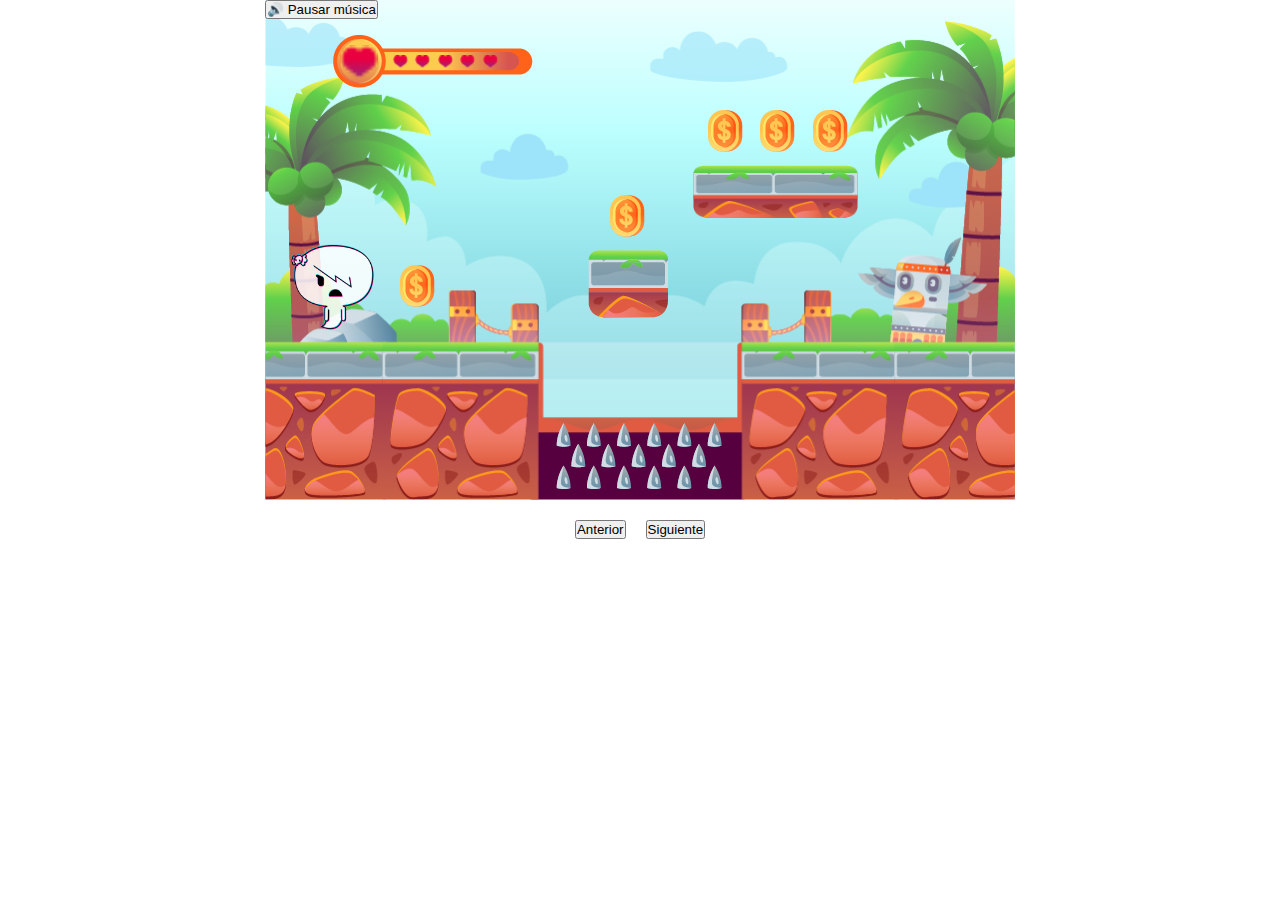
<file: 3_poster_individual/index.html>
<!DOCTYPE html>
<html lang="en">

<head>
    <meta charset="UTF-8">
    <meta name="viewport" content="width=device-width, initial-scale=1.0">
    <title>Document</title>
    <link rel="stylesheet" href="./estilos.css">
</head>

<body>
    <div class="comic">
        <div class="escena-1">
            <div class="pantalla">
                <img class="fondo" src="./imagenes/material nuevo/Fondo.png" alt="">
                <img class="coin monedas1" src="./imagenes/material nuevo/moneda.png" alt="">
                <img class=" coin monedas2" src="./imagenes/material nuevo/moneda 2.png" alt="">
                <img class="coin monedas3" src="./imagenes/material nuevo/moneda3.png" alt="">
                <img class="coin monedas4" src="./imagenes/material nuevo/moneda 4.png" alt="">
                <img class="coin monedas5" src="./imagenes/material nuevo/moneda 5.png" alt="">
                <img class="pinchos" src="./imagenes/material nuevo/Pinchos.png" alt="">
                <img class="barra" src="./imagenes/material nuevo/Barra..png" alt="">
                <img class="bloque-pequeño" src="./imagenes/material nuevo/Bloque pequeño2.png" alt="">
                <img class="bloque-grande" src="./imagenes/material nuevo/bloque grande.png" alt="">
                <img class="corazon-grande" src="./imagenes/material nuevo/Corazon Grande.png" alt="">
                <img class="corazon-pequeño" src="./imagenes/material nuevo/Corazon Pequeño..png" alt="">
                <img class="corazon-pequeño2" src="./imagenes/material nuevo/Corazon Pequeño..png" alt="">
                <img class="corazon-pequeño3" src="./imagenes/material nuevo/Corazon Pequeño..png" alt="">
                <img class="corazon-pequeño4" src="./imagenes/material nuevo/Corazon Pequeño..png" alt="">
                <img class="corazon-pequeño5" src="./imagenes/material nuevo/Corazon Pequeño..png" alt="">
                <img class="personaje" src="./imagenes/material nuevo/Carrie_Krueger.svg.png" alt="">
                <audio id="audioFondo" >
                    <source src="./retro-game-arcade-236133.mp3" type="audio/mp3">
                    Your browser does not support the audio tag.
                </audio>
                <button id="boton-Audio">🔊 Pausar música</button>
        
        
                <audio id="audiomoneda">
        
                    <source src="./momolone9.mp3" type="audio/mp3">
                    Your browser does not support the audio tag.
                </audio>
                
          <audio id="sonidopersonaje">
        
                    <source src="./01-power-up-mario.mp3" type="audio/mp3">
                    Your browser does not support the audio tag.
                </audio>
                
        
        
        
            </div>
    
        </div>
        <div class="escena-2 d-none" >
            <div class="pantalla">
                <img class="fondo-2" src="./imagenes/material nuevo/Fondo.png" alt="">
                <img class="coin monedas1" src="./imagenes/material nuevo/moneda.png" alt="">
                <img class=" coin monedas2" src="./imagenes/material nuevo/moneda 2.png" alt="">
                <img class="coin monedas3" src="./imagenes/material nuevo/moneda3.png" alt="">
                <img class="coin monedas4" src="./imagenes/material nuevo/moneda 4.png" alt="">
                <img class="coin monedas5" src="./imagenes/material nuevo/moneda 5.png" alt="">
                <img class="pinchos" src="./imagenes/material nuevo/Pinchos.png" alt="">
                <img class="barra" src="./imagenes/material nuevo/Barra..png" alt="">
                <img class="bloque-pequeño" src="./imagenes/material nuevo/Bloque pequeño2.png" alt="">
                <img class="bloque-grande" src="./imagenes/material nuevo/bloque grande.png" alt="">
                <img class="corazon-grande" src="./imagenes/material nuevo/Corazon Grande.png" alt="">
                <img class="corazon-pequeño" src="./imagenes/material nuevo/Corazon Pequeño..png" alt="">
                <img class="corazon-pequeño2" src="./imagenes/material nuevo/Corazon Pequeño..png" alt="">
                <img class="corazon-pequeño3" src="./imagenes/material nuevo/Corazon Pequeño..png" alt="">
                <img class="corazon-pequeño4" src="./imagenes/material nuevo/Corazon Pequeño..png" alt="">
                <img class="corazon-pequeño5" src="./imagenes/material nuevo/Corazon Pequeño..png" alt="">
                <img class="personaje" src="./imagenes/material nuevo/Carrie_Krueger.svg.png" alt="">
                <audio id="audioFondo" >
                    <source src="./retro-game-arcade-236133.mp3" type="audio/mp3">
                    Your browser does not support the audio tag.
                </audio>
                <button id="boton-Audio">🔊 Pausar música</button>
        
        
                <audio id="audiomoneda">
        
                    <source src="./momolone9.mp3" type="audio/mp3">
                    Your browser does not support the audio tag.
                </audio>
                
          <audio id="sonidopersonaje">
        
                    <source src="./01-power-up-mario.mp3" type="audio/mp3">
                    Your browser does not support the audio tag.
                </audio>
                
        
        
        
            </div>
    
        </div>
    
            <div class="escena-3 filter-style1 d-none">
            <div class="pantalla">
                <img class="fondo" src="./imagenes/material nuevo/Fondo.png" alt="">
                <img class="coin monedas1" src="./imagenes/material nuevo/moneda.png" alt="">
                <img class=" coin monedas2" src="./imagenes/material nuevo/moneda 2.png" alt="">
                <img class="coin monedas3" src="./imagenes/material nuevo/moneda3.png" alt="">
                <img class="coin monedas4" src="./imagenes/material nuevo/moneda 4.png" alt="">
                <img class="coin monedas5" src="./imagenes/material nuevo/moneda 5.png" alt="">
                <img class="pinchos" src="./imagenes/material nuevo/Pinchos.png" alt="">
                <img class="barra" src="./imagenes/material nuevo/Barra..png" alt="">
                <img class="bloque-pequeño" src="./imagenes/material nuevo/Bloque pequeño2.png" alt="">
                <img class="bloque-grande" src="./imagenes/material nuevo/bloque grande.png" alt="">
                <img class="corazon-grande" src="./imagenes/material nuevo/Corazon Grande.png" alt="">
                <img class="corazon-pequeño" src="./imagenes/material nuevo/Corazon Pequeño..png" alt="">
                <img class="corazon-pequeño2" src="./imagenes/material nuevo/Corazon Pequeño..png" alt="">
                <img class="corazon-pequeño3" src="./imagenes/material nuevo/Corazon Pequeño..png" alt="">
                <img class="corazon-pequeño4" src="./imagenes/material nuevo/Corazon Pequeño..png" alt="">
                <img class="corazon-pequeño5" src="./imagenes/material nuevo/Corazon Pequeño..png" alt="">
                <img class="personaje" src="./imagenes/material nuevo/Carrie_Krueger.svg.png" alt="">
                <audio id="audioFondo" >
                    <source src="./retro-game-arcade-236133.mp3" type="audio/mp3">
                    Your browser does not support the audio tag.
                </audio>
                <button id="boton-Audio">🔊 Pausar música</button>
        
        
                <audio id="audiomoneda">
        
                    <source src="./momolone9.mp3" type="audio/mp3">
                    Your browser does not support the audio tag.
                </audio>
                
          <audio id="sonidopersonaje">
        
                    <source src="./01-power-up-mario.mp3" type="audio/mp3">
                    Your browser does not support the audio tag.
                </audio>
                
        
        
        
            </div>
    
        </div>
 </div>
 <div class="navegacion">
        <button class="anterior">Anterior</button>
        <button class="siguiente">Siguiente</button>
 </div>





    <script src="./app.js"></script>
</body>

</html>
</file>
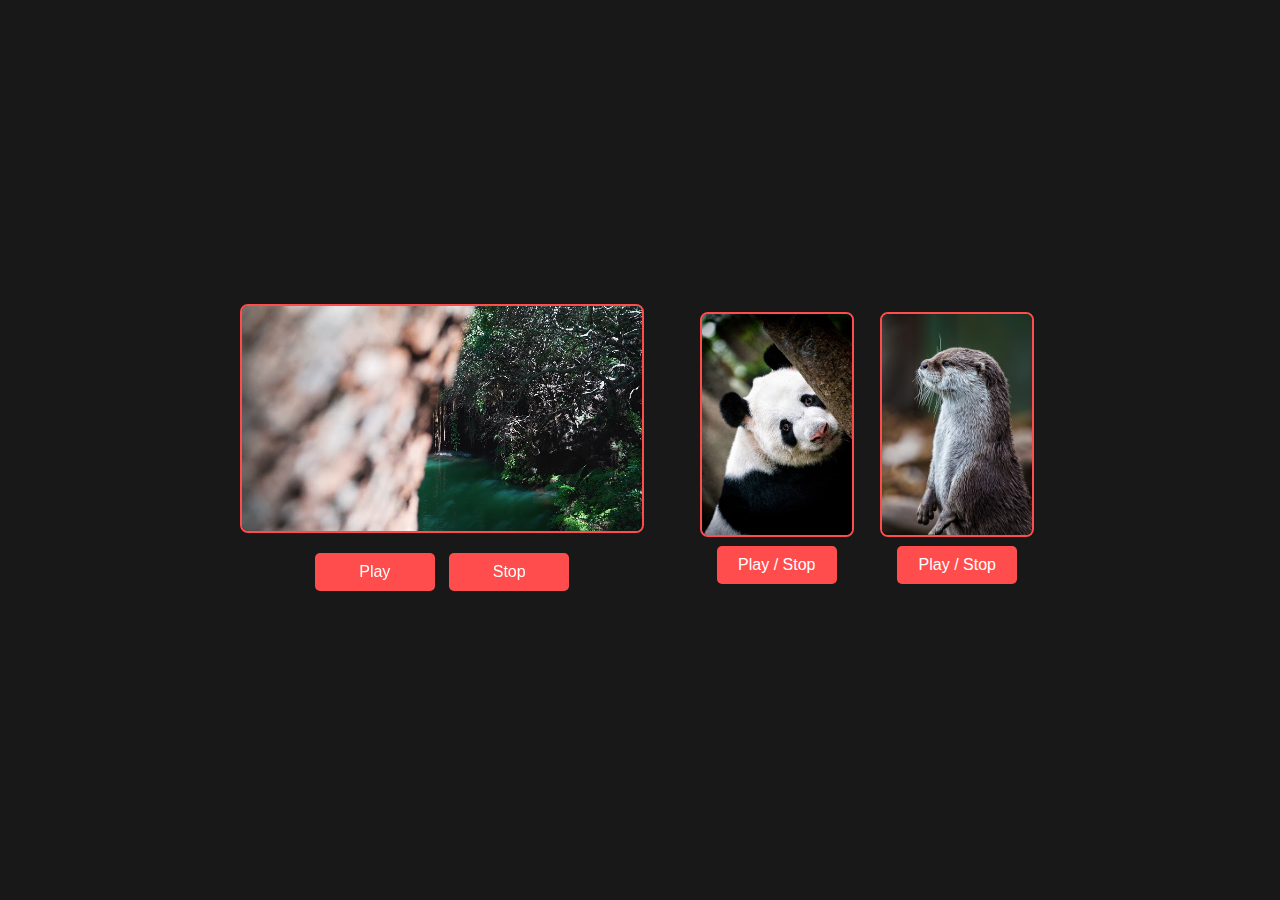
<file: 4_audio_video/index.html>
<!DOCTYPE html>
<html lang="en">
<head>
    <meta charset="UTF-8">
    <meta name="viewport" content="width=device-width, initial-scale=1.0">
    <title>Document</title>
    <link rel="stylesheet" href="./estilos.css">
</head>
<body>
     <div class="container">
        <div class="video-container">
            <video id="video" width="400">
                <source src="./assets/4046788-hd_1920_1080_25fps.mp4" type="video/mp4">
                Tu navegador no soporta el formato de video.
            </video>
            <div class="buttons">
                <button id="play-video">Play</button>
                <button id="stop-video">Stop</button>
            </div>
        </div>
        <div class="image-container">
            <div class="image" id="image1">
                <img class="img-min" src="./assets/panda-6788793_640.jpg" alt="Imagen 1">
                <button id="play-stop-img1">Play / Stop</button>
                <audio id="audio-1">
                   <source src="./assets/russian-bear-108668.mp3" type="audio/mp3">
                   Your browser does not support the audio tag.
                </audio>
            </div>
            <div class="image" id="image2">
                <img class="img-min" src="./assets/otter-7868090_640.jpg" alt="Imagen 1">
                <button id="play-stop-img2">Play / Stop</button>
                 <audio id="audio-2">
                   <source src="./assets/russian-bear-108668.mp3" type="audio/mp3">
                   Your browser does not support the audio tag.
                </audio>
            </div>
        </div>
    </div>


    <script src="./app.js" ></script>
</body>
</html>
</file>
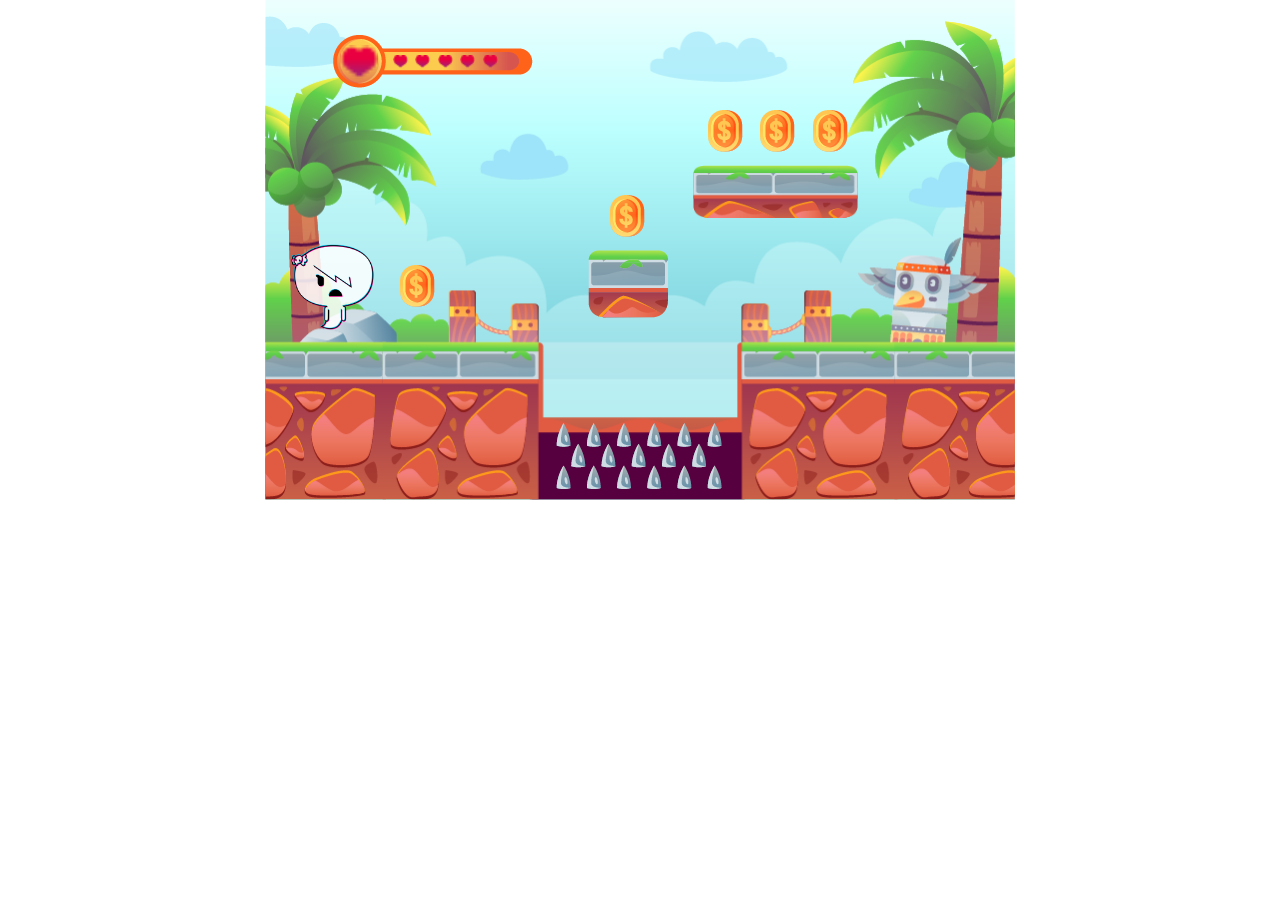
<file: poster-individual/index.html>
<!DOCTYPE html>
<html lang="en">
<head>
    <meta charset="UTF-8">
    <meta name="viewport" content="width=device-width, initial-scale=1.0">
    <title>Document</title>
    <link rel="stylesheet" href="./estilos.css">
</head>
<body>
<div class="pantalla">
    <img class="fondo" src="./imagenes/material nuevo/Fondo.png" alt="">
    <img class="coin monedas1" src="./imagenes/material nuevo/moneda.png" alt="">
    <img class=" coin monedas2" src="./imagenes/material nuevo/moneda 2.png" alt="">
    <img class="coin monedas3" src="./imagenes/material nuevo/moneda3.png" alt="">
    <img class="coin monedas4" src="./imagenes/material nuevo/moneda 4.png" alt="">
    <img class="coin monedas5" src="./imagenes/material nuevo/moneda 5.png" alt="">
    <img class="pinchos" src="./imagenes/material nuevo/Pinchos.png" alt="">
    <img class="barra" src="./imagenes/material nuevo/Barra..png" alt="">
    <img class="bloque-pequeño" src="./imagenes/material nuevo/Bloque pequeño2.png" alt="">
    <img class="bloque-grande" src="./imagenes/material nuevo/bloque grande.png" alt="">
    <img class="corazon-grande" src="./imagenes/material nuevo/Corazon Grande.png" alt="">
    <img class="corazon-pequeño" src="./imagenes/material nuevo/Corazon Pequeño..png" alt="">
     <img class="corazon-pequeño2" src="./imagenes/material nuevo/Corazon Pequeño..png" alt="">
     <img class="corazon-pequeño3" src="./imagenes/material nuevo/Corazon Pequeño..png" alt="">
     <img class="corazon-pequeño4" src="./imagenes/material nuevo/Corazon Pequeño..png" alt="">
     <img class="corazon-pequeño5" src="./imagenes/material nuevo/Corazon Pequeño..png" alt="">
    <img class="personaje"  src="./imagenes/material nuevo/Carrie_Krueger.svg.png" alt="">


</div>





    <script src="./app.js"></script>
</body>
</html>
</file>
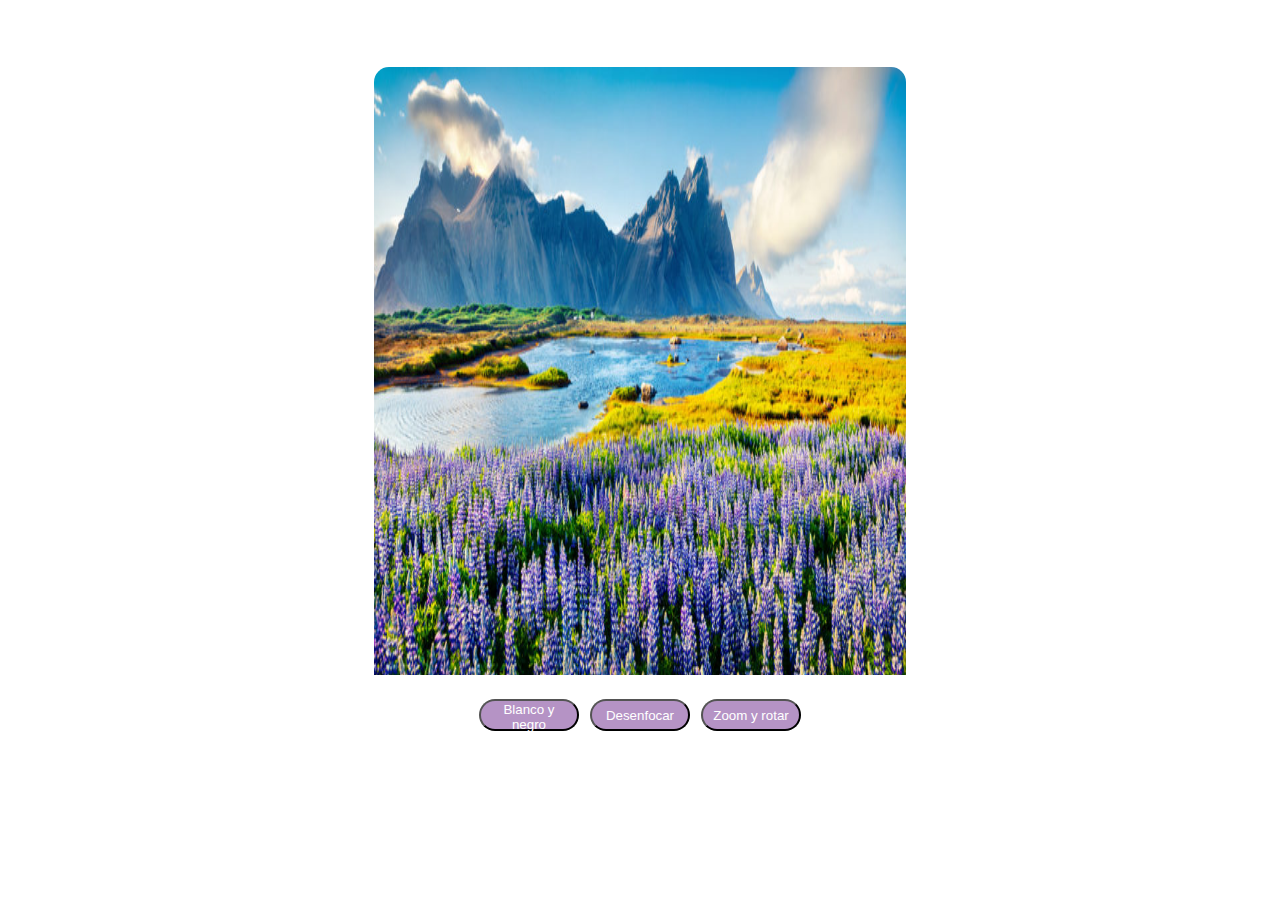
<file: javascript-3146153-main/1_repaso_conceptos/index.html>
<!DOCTYPE html>
<html lang="en">
<head>
    <meta charset="UTF-8">
    <meta name="viewport" content="width=device-width, initial-scale=1.0">
    <title>Document</title>
    <link rel="stylesheet" href="./estilos/estilos.css">
</head>
<body>
    <div class="paisaje" >
        <img id="cuadro-img" class="cuadro-img" src="./paisaje-800x409 (1).jpg" alt="">
         </div>
        <div class="botones" >
            <button id="boton-1" class="boton-1" >Blanco y negro</button>
            <button id="boton-2" class="boton-2" >Desenfocar</button>
            <button id="boton-3" class="boton-3" >Zoom y rotar</button>
        </div>


    </div>
    
    <script src="./app.js" ></script>
</body>
</html>
</file>
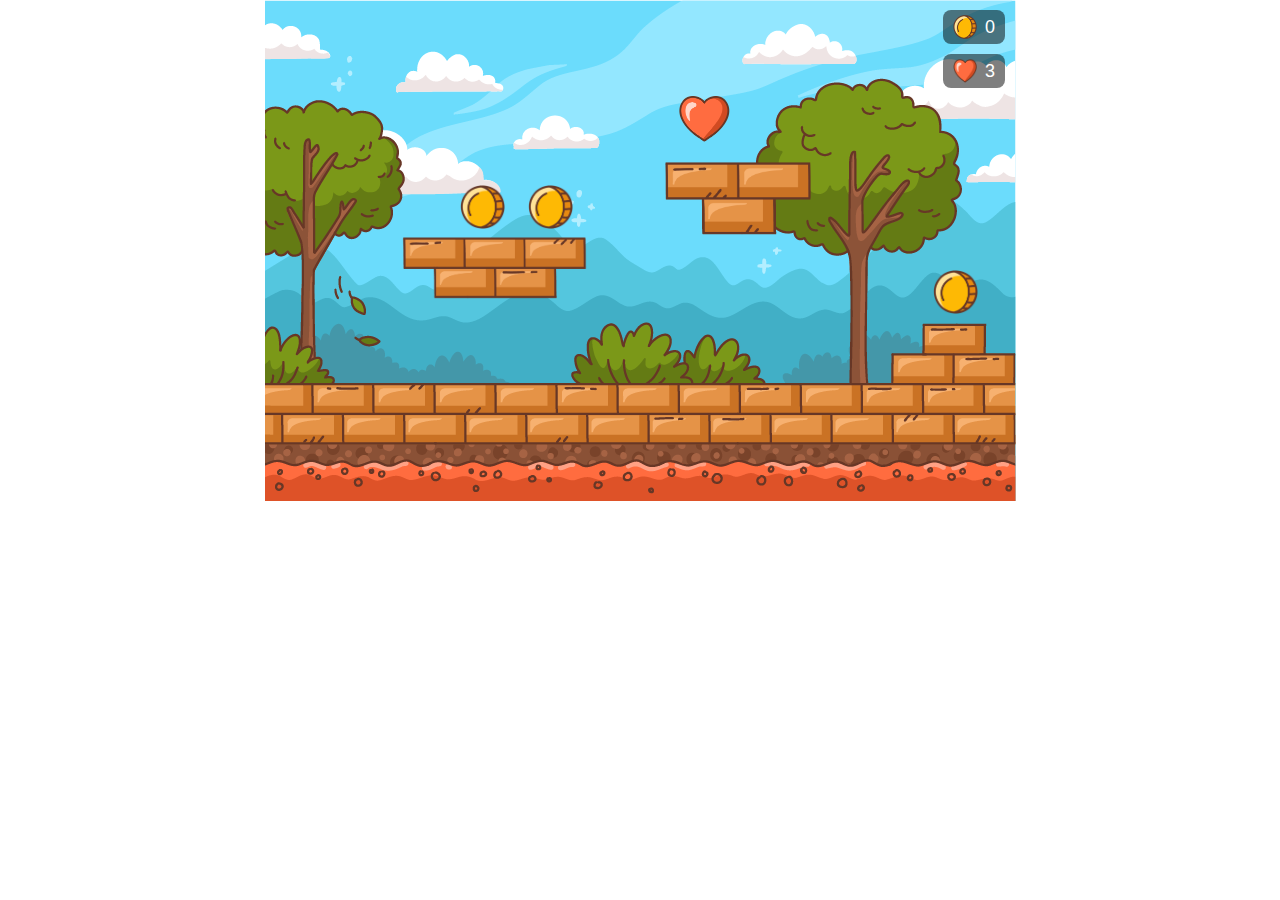
<file: javascript-3146153-main/2_poster_interactivo/index.html>
<!DOCTYPE html>
<html lang="en">
<head>
    <meta charset="UTF-8">
    <meta name="viewport" content="width=device-width, initial-scale=1.0">
    <title>Document</title>
    <link rel="stylesheet" href="./style.css">
</head>
<body>
    
    <div class="pantalla" >
          <div class="hud">
      <div class="hud-item">
        <img src="./assets/Assest/Moneda 1.png" alt="Moneda">
        <span id="contador-monedas">0</span>
      </div>
      <div class="hud-item">
        <img src="./assets/Assest/Corazon.png" alt="Corazón">
        <span id="contador-corazones">3</span>
      </div>
    </div>

    
        <img class="Fondo"  src="./assets/Assest/Fondo.png" alt="">
        <img  class="ladrillo-1" src="./assets/Assest/Ladrillo 2.png" alt="">
        <img class="ladrillo-2"  src="./assets/Assest/Ladrillo 1.png" alt="">
        <img  class=" coin moneda-1" src="./assets/Assest/Moneda 1.png" alt="">
        <img class=" coin moneda-2"  src="./assets/Assest/Moneda 2.png" alt="">
        <img class=" coin moneda-3"  src="./assets/Assest/Moneda 3.png" alt="">
        <img class="corazon"  src="./assets/Assest/Corazon.png" alt="">

    </div>

    <script src="./app.js" ></script>
</body>
</html>
</file>
<file: 3_poster_individual/estilos.css>
*{
    margin: 0;
    padding: 0;

}
.d-none{
  display: none;

}
.navegacion{
   display: flex;
   align-items: center;
   justify-content: center;
   margin: 20px;
   gap: 20px;
  
}
.pantalla{
    position: relative;
    width: 750px;
    height: 500px;
    margin: auto;
    overflow: hidden;
}
.filter-style1 {
  filter: hue-rotate(90deg) saturate(1.5);
}
.fondo{
    width: 100%;

}
.fondo-2{
    width: 100%;
    filter: brightness(0.7);
}
.personaje{
    width: 12%;
position: absolute;
    top: 45%;
    left: 3%;
animation: moverPersonaje 2s infinite ease-in-out;
transition: transform 0.3s ease;
}
.personaje.grande {
  transform: scale(1.5);
}

@keyframes moverPersonaje {
  0% { left: 3%; }
  50% { left: 7%; }
  100% { left: 3%; }
}




.monedas1{
    position: absolute;
    top: 53%;
    left: 18%;
    width: 8%;
    width: auto;
    cursor: pointer;
}
.monedas2{
     position: absolute;
    top: 39%;
    left: 46%;
    width: 8%;
    width: auto;
    cursor: pointer;  
}
.monedas3{
     position: absolute;
    top: 22%;
    left: 59%;
    width: 8%;
    width: auto;
    cursor: pointer;  
}
.monedas4{
     position: absolute;
    top: 22%;
    left: 66%;
    width: 8%;
    width: auto;
    cursor: pointer;  
}
.monedas5{
     position: absolute;
    top: 22%;
    left: 73%;
    width: 8%;
    width: auto;
    cursor: pointer;  
}
/* Rebote de monedas */
@keyframes rebote {
  0%   { transform: translateY(0); }
  30%  { transform: translateY(-20px); }
  50%  { transform: translateY(0); }
  70%  { transform: translateY(-10px); }
  100% { transform: translateY(0); }
}
.rebote {
  animation: rebote 0.5s ease;
}




  


.bloque-pequeño{
        position: absolute;
    top: 50%;
    left: 43%;
    width: 10%;
    width: auto;
    cursor: pointer; 
 animation: moverBloquePequeño 3s infinite ease-in-out;
}
@keyframes moverBloquePequeño {
  0% { transform: translateX(0); }
  50% { transform: translateX(30px); }
  100% { transform: translateX(0); }
}

.bloque-grande{
        position: absolute;
    top: 33%;
    left: 57%;
    width: 22%;
 animation: moverBloqueGrande 4s infinite ease-in-out;
 animation: moverBloqueGrande 4s infinite ease-in-out;
  transition: transform 0.8s ease, opacity 0.8s ease;

}
/*  Movimiento hacia la derecha y desaparicion */
.bloque-grande.mover {
  animation: none;
  transform: translateX(200px);
  opacity: 0;
}

@keyframes moverBloqueGrande {
  0% { transform: translateX(0); }
  50% { transform: translateX(-30px); }
  100% { transform: translateX(0); }
}
@keyframes moverBloqueGrande {
  0% { transform: translateX(0); }
  50% { transform: translateX(-30px); }
  100% { transform: translateX(0); }
}



.barra{
        position: absolute;
    top: 7%;
    left: 9%;
    width: 20%;
    width: auto;
    cursor: pointer;  
}
.pinchos{
      position: absolute;
    top: 423px;
    left: 38%;
    width: 20%;
    width: auto;
    cursor: pointer;  
 animation: moverPinchos 2s infinite ease-in-out;
}
@keyframes moverPinchos {
  0% { transform: translateY(0); }
  50% { transform: translateY(-20px); }
  100% { transform: translateY(0); }
}



.corazon-grande{
     position: absolute;
    top: 9%;
    left: 10%;
    width: 5%;
   
    cursor: pointer;  
}
.corazon-pequeño{
      position: absolute;
    top: 11%;
    left: 17%;
    width: 2%;
 
    cursor: pointer; 
}
.corazon-pequeño2{
      position: absolute;
    top: 11%;
    left: 20%;
    width: 2%;

    cursor: pointer; 
}
.corazon-pequeño3{
    position: absolute;
    top: 11%;
    left: 23%;
    width: 2%;

    cursor: pointer; 
}
.corazon-pequeño4{
        position: absolute;
    top: 11%;
    left: 26%;
    width: 2%;

    cursor: pointer; 
}
.corazon-pequeño5{
      position: absolute;
    top: 11%;
    left: 29%;
    width: 2%;

    cursor: pointer; 
}

#boton-Audio {
  position: absolute;
    top: 0%;
    left: 0%;
    width: 8%;
    width: auto;
    cursor: pointer;  

}
</file>
<file: 4_audio_video/estilos.css>
body {
    font-family: Arial, sans-serif;
    background-color: #181818;
    color: #f5f5f5;
    display: flex;
    justify-content: center;
    align-items: center;
    height: 100vh;
    margin: 0;
}
.img-min{
  width: 150px;
  height: 221px;
  object-fit: cover;
  object-position: center center;
}

.image{
  text-align: center;
}

.container {
    display: flex;
    justify-content: space-between;
    width: 80%;
    gap: 50px;
    max-width: 800px;
}

.video-container{
    display: flex;
    flex-direction: column;
    align-items: center;
    gap: 15px;
}

.image-container {
    display: flex;
    align-items: center;
    gap: 15px;
}

.video-container video, .image-container img {
    border: 2px solid #ff4d4d;
    border-radius: 8px;
}

button {
    background-color: #ff4d4d;
    color: white;
    border: none;
    padding: 10px;
    border-radius: 5px;
    cursor: pointer;
    font-size: 16px;
    width: 120px;
    margin: 5px;
}

button:hover {
    background-color: #ff3333;
}
</file>
<file: poster-individual/estilos.css>
*{
    margin: 0;
    padding: 0;

}
.pantalla{
    position: relative;
    width: 750px;
    height: 500px;
    margin: auto;
    overflow: hidden;
}
.fondo{
    width: 100%;
}
.personaje{
    width: 12%;
position: absolute;
    top: 45%;
    left: 3%;
animation: moverPersonaje 2s infinite ease-in-out;
transition: transform 0.3s ease;
}
.personaje.grande {
  transform: scale(1.5);
}

@keyframes moverPersonaje {
  0% { left: 3%; }
  50% { left: 7%; }
  100% { left: 3%; }
}




.monedas1{
    position: absolute;
    top: 53%;
    left: 18%;
    width: 8%;
    width: auto;
    cursor: pointer;
}
.monedas2{
     position: absolute;
    top: 39%;
    left: 46%;
    width: 8%;
    width: auto;
    cursor: pointer;  
}
.monedas3{
     position: absolute;
    top: 22%;
    left: 59%;
    width: 8%;
    width: auto;
    cursor: pointer;  
}
.monedas4{
     position: absolute;
    top: 22%;
    left: 66%;
    width: 8%;
    width: auto;
    cursor: pointer;  
}
.monedas5{
     position: absolute;
    top: 22%;
    left: 73%;
    width: 8%;
    width: auto;
    cursor: pointer;  
}
/* Rebote de monedas */
@keyframes rebote {
  0%   { transform: translateY(0); }
  30%  { transform: translateY(-20px); }
  50%  { transform: translateY(0); }
  70%  { transform: translateY(-10px); }
  100% { transform: translateY(0); }
}
.rebote {
  animation: rebote 0.5s ease;
}




  


.bloque-pequeño{
        position: absolute;
    top: 50%;
    left: 43%;
    width: 10%;
    width: auto;
    cursor: pointer; 
 animation: moverBloquePequeño 3s infinite ease-in-out;
}
@keyframes moverBloquePequeño {
  0% { transform: translateX(0); }
  50% { transform: translateX(30px); }
  100% { transform: translateX(0); }
}

.bloque-grande{
        position: absolute;
    top: 33%;
    left: 57%;
    width: 22%;
 animation: moverBloqueGrande 4s infinite ease-in-out;
 animation: moverBloqueGrande 4s infinite ease-in-out;
  transition: transform 0.8s ease, opacity 0.8s ease;

}
/*  Movimiento hacia la derecha y desaparicion */
.bloque-grande.mover {
  animation: none;
  transform: translateX(200px);
  opacity: 0;
}

@keyframes moverBloqueGrande {
  0% { transform: translateX(0); }
  50% { transform: translateX(-30px); }
  100% { transform: translateX(0); }
}
@keyframes moverBloqueGrande {
  0% { transform: translateX(0); }
  50% { transform: translateX(-30px); }
  100% { transform: translateX(0); }
}



.barra{
        position: absolute;
    top: 7%;
    left: 9%;
    width: 20%;
    width: auto;
    cursor: pointer;  
}
.pinchos{
      position: absolute;
    top: 423px;
    left: 38%;
    width: 20%;
    width: auto;
    cursor: pointer;  
 animation: moverPinchos 2s infinite ease-in-out;
}
@keyframes moverPinchos {
  0% { transform: translateY(0); }
  50% { transform: translateY(-20px); }
  100% { transform: translateY(0); }
}



.corazon-grande{
     position: absolute;
    top: 9%;
    left: 10%;
    width: 5%;
   
    cursor: pointer;  
}
.corazon-pequeño{
      position: absolute;
    top: 11%;
    left: 17%;
    width: 2%;
 
    cursor: pointer; 
}
.corazon-pequeño2{
      position: absolute;
    top: 11%;
    left: 20%;
    width: 2%;

    cursor: pointer; 
}
.corazon-pequeño3{
    position: absolute;
    top: 11%;
    left: 23%;
    width: 2%;

    cursor: pointer; 
}
.corazon-pequeño4{
        position: absolute;
    top: 11%;
    left: 26%;
    width: 2%;

    cursor: pointer; 
}
.corazon-pequeño5{
      position: absolute;
    top: 11%;
    left: 29%;
    width: 2%;

    cursor: pointer; 
}
</file>
<file: javascript-3146153-main/1_repaso_conceptos/estilos/estilos.css>
.cuadro-img{
    width: 60%;
    height: 70vh;
    border-radius: 15px;
    margin-top: 5rem;
   
}
.paisaje {
    justify-content: center;
    display: flex;
    align-items: center;
    overflow: hidden;
    max-width: 888px;
    max-height: 667px;
    margin: auto;
}
.botones{
    display: flex;
    justify-content: center;
    margin-top: 1rem;
    gap: 0.7rem;
    border-radius: 5px;
    padding: 0.5rem;
}
.boton-1{
    background-color: rgb(181, 147, 197);
    color: white;
    width: 8%;
    height: 2rem;
    border-radius: 13rem;
}
.boton-2{
    background-color: rgb(181, 147, 197);
    color: white;
    width: 8%;
    height: 2rem;
    border-radius: 13rem;
}
.boton-3{
    background-color: rgb(181, 147, 197);
    color: white;
    width: 8%;
    height: 2rem;
    border-radius: 13rem;
}
</file>
<file: javascript-3146153-main/2_poster_interactivo/style.css>
*{
    margin: 0;
    padding: 0;
    box-sizing: border-box;
}
.pantalla{
    position: relative; 
    width: 750px;
    height: 500px;
    margin: auto;

}
.pantalla .fondo{
    width: 100%;
}
.ladrillo-1{
    position: absolute;
    top: 47%;
    left: 21%;
    width: 25%;
    height: auto;
}
.ladrillo-2{
    position: absolute;
    top: 30%;
    left: 49%;
    width: 20%;
    height: auto;
}
.moneda-1{
    position: absolute;
    top: 37%;
    left: 26%;
    width: 6%;
    height: auto;
    cursor: pointer;

}
.moneda-2{
    position: absolute;
    top: 37%;
    left: 35%;
    width: 6%;
    height: auto;
    cursor: pointer;

}
.moneda-3{
    position: absolute;
    top: 54%;
    left: 89%;
    width: 6%;
    height: auto;
    cursor: pointer;

}
.corazon{
    position: absolute;
    top: 19%;
    left: 55%;
    width: 7%;
    height: auto;
    cursor: pointer;
}
/*clase para asignar animacion*/
.saltar{
animation: salto 0.06s ease forwards;
}


@keyframes salto{
    0%{transform: translateY(0); opacity: 1;}
    30%{transform: translateY(-60px);}
    100%{transform: translateY(0px); opacity: 0;}
}


/* Contador monedas y corazones */

    .hud {
      position: absolute;
      top: 10px;
      right: 10px;
      display: flex;
      flex-direction: column;
      align-items: flex-end;
      gap: 10px;
      font-family: 'Arial', sans-serif;
      font-size: 18px;
      color: white;
      z-index: 1000;
    }

    .hud-item {
      display: flex;
      align-items: center;
      background-color: rgba(0, 0, 0, 0.5);
      padding: 5px 10px;
      border-radius: 8px;
    }

    .hud-item img {
      width: 24px;
      height: 24px;
      margin-right: 8px;
    }




@keyframes mover-lateral {
    0% {
        transform: translateX(0);
    }
    50% {
        transform: translateX(50px);
    }
    100% {
        transform: translateX(0);
    }
}

.ladrillo-1 {
    position: absolute;
    top: 47%;
    left: 18%;
    animation: mover-lateral 2s linear infinite;
}

.ladrillo-2{
    position: absolute;
    top: 32%;
    left: 53%;
    animation: mover-lateral 4s linear infinite;
}
</file>
